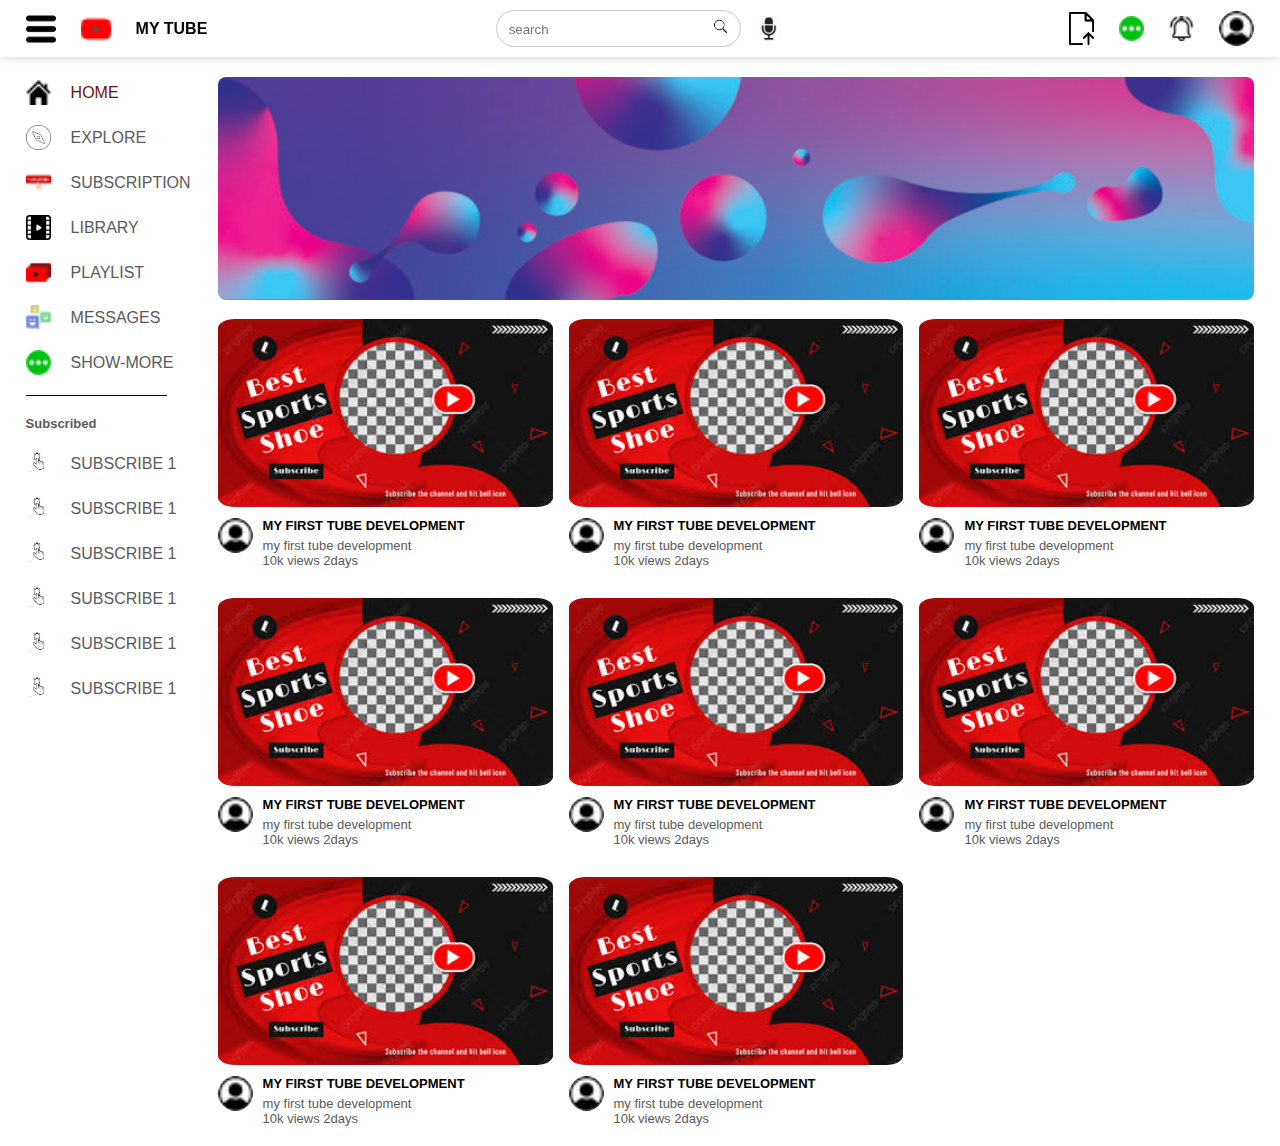
<file: mytube-in/index.html>
<!DOCTYPE html>
<html lang="en">

<head>                                        

    <head charset="utf-8">
        <title>MY TUBE</title>
        <link rel="stylesheet" href="css/styles.css">
    </head>

    <body>
        <nav class="flex-div">
            <div class="nav-left flex-div">
                <img src="images/menu.png" class="menu-icon" alt="menu-icon">
                <img src="images/tubelogo.png" class="logo" alt="logo"><strong>MY TUBE</strong>         
            </div>
            <div class="nav-middle flex-div">
                <div class="search-box">
                    <input type="text" placeholder="search">
                    <img src="images/icons8-search-50.png" alt="search" class="search">
                </div>
                <img src="images/mic.png" alt="mic" class="mic">
            </div>
            <div class="nav-right flex-div">
                <img src="images/fileup.png" alt="file upload">
                <img src="images/more-7680.png" alt="more">
                <img src="images/noti.png" alt="notification">
                <img src="images/user-3295.png" alt="user" class="user-icon">
            </div>
        </nav>
        
        <!--side-bar-->
        <div class="side-bar">
            <div class="short-links">
                <a href=""><img src="images/home-2490.png"><p>HOME</p></a>
                <a href=""><img src="images/exp.png"><p>EXPLORE</p></a>
                <a href=""><img src="images/subscribe-7039.png"><p>SUBSCRIPTION</p></a>
                <a href=""><img src="images/lib.png"><p>LIBRARY</p></a>
                <a href=""><img src="images/youtube-videos-7642.png"><p>PLAYLIST</p></a>
                <a href=""><img src="images/messages.png"><p>MESSAGES</p></a>
                <a href=""><img src="images/more-7680.png" alt="show-more"><p>SHOW-MORE</p></a>
                <hr/>
            </div>
            <div class="subscribe-list">
                <h3>Subscribed</h3>
                <a href=""><img src="images/subscribe.png" alt="subscribe 1"><p>SUBSCRIBE 1</p></a>
                <a href=""><img src="images/subscribe.png" alt="subscribe 1"><p>SUBSCRIBE 1</p></a>
                <a href=""><img src="images/subscribe.png" alt="subscribe 1"><p>SUBSCRIBE 1</p></a>
                <a href=""><img src="images/subscribe.png" alt="subscribe 1"><p>SUBSCRIBE 1</p></a>
                <a href=""><img src="images/subscribe.png" alt="subscribe 1"><p>SUBSCRIBE 1</p></a>
                <a href=""><img src="images/subscribe.png" alt="subscribe 1"><p>SUBSCRIBE 1</p></a>
            </div>
        </div>
        
        <!-- main-content -->
        <div class="main-content">
            <div class="banner">
                <img src="images/banner_top.png" alt="banner">
            </div>
            <div class="list-content">
                <div class="video-lists">
                    <a href="contentvideo.html"><img src="images/thumbnail.png" class="thumbnail"></a>
                    <div class="flex-div">
                        <img src="images/user-3295.png">
                        <div class="video-info">
                          <a href="">MY FIRST TUBE DEVELOPMENT</a>
                          <p>my first tube development</p>
                          <p>10k views 2days</p>
                        </div>
                    </div>                    
                </div>
                <div class="video-lists">
                    <a href=""><img src="images/thumbnail.png" class="thumbnail"></a>
                    <div class="flex-div">
                        <img src="images/user-3295.png">
                        <div class="video-info">
                          <a href="">MY FIRST TUBE DEVELOPMENT</a>
                          <p>my first tube development</p>
                          <p>10k views 2days</p>
                        </div>
                    </div>                   
                </div>
                <div class="video-lists">
                    <a href=""><img src="images/thumbnail.png" class="thumbnail"></a>
                    <div class="flex-div">
                        <img src="images/user-3295.png">
                        <div class="video-info">
                          <a href="">MY FIRST TUBE DEVELOPMENT</a>
                          <p>my first tube development</p>
                          <p>10k views 2days</p>
                        </div>
                    </div>
                    
                </div>
                <div class="video-lists">
                    <a href=""><img src="images/thumbnail.png" class="thumbnail"></a>
                    <div class="flex-div">
                        <img src="images/user-3295.png">
                        <div class="video-info">
                          <a href="">MY FIRST TUBE DEVELOPMENT</a>
                          <p>my first tube development</p>
                          <p>10k views 2days</p>
                        </div>
                    </div>                   
                </div>
                <div class="video-lists">
                    <a href=""><img src="images/thumbnail.png" class="thumbnail"></a>
                    <div class="flex-div">
                        <img src="images/user-3295.png">
                        <div class="video-info">
                          <a href="">MY FIRST TUBE DEVELOPMENT</a>
                          <p>my first tube development</p>
                          <p>10k views 2days</p>
                        </div>
                    </div>    
                </div>
                <div class="video-lists">
                    <a href=""><img src="images/thumbnail.png" class="thumbnail"></a>
                    <div class="flex-div">
                        <img src="images/user-3295.png">
                        <div class="video-info">
                          <a href="">MY FIRST TUBE DEVELOPMENT</a>
                          <p>my first tube development</p>
                          <p>10k views 2days</p>
                        </div>
                    </div>                    
                </div>
                <div class="video-lists">
                    <a href=""><img src="images/thumbnail.png" class="thumbnail"></a>
                    <div class="flex-div">
                        <img src="images/user-3295.png">
                        <div class="video-info">
                          <a href="">MY FIRST TUBE DEVELOPMENT</a>
                          <p>my first tube development</p>
                          <p>10k views 2days</p>
                        </div>
                    </div>                    
                </div>
                <div class="video-lists">
                    <a href=""><img src="images/thumbnail.png" class="thumbnail"></a>
                    <div class="flex-div">
                        <img src="images/user-3295.png">
                        <div class="video-info">
                          <a href="">MY FIRST TUBE DEVELOPMENT</a>
                          <p>my first tube development</p>
                          <p>10k views 2days</p>
                        </div>
                    </div>                   
                </div>
            </div>

        </div>
        <!-- <script type="text/javascript" href="js/index.js"></script> -->
        <script type="text/javascript">
            let menuIcon = document.querySelector(".menu-icon")
            let sideBar = document.querySelector(".side-bar")
            let mainContent = document.querySelector(".main-content")

            menuIcon.addEventListener("click",function() {
            sideBar.classList.toggle("smallSideBar")
            mainContent.classList.toggle("largeContent")
        })
        </script>
                
            

    </body>

</html>
</file>
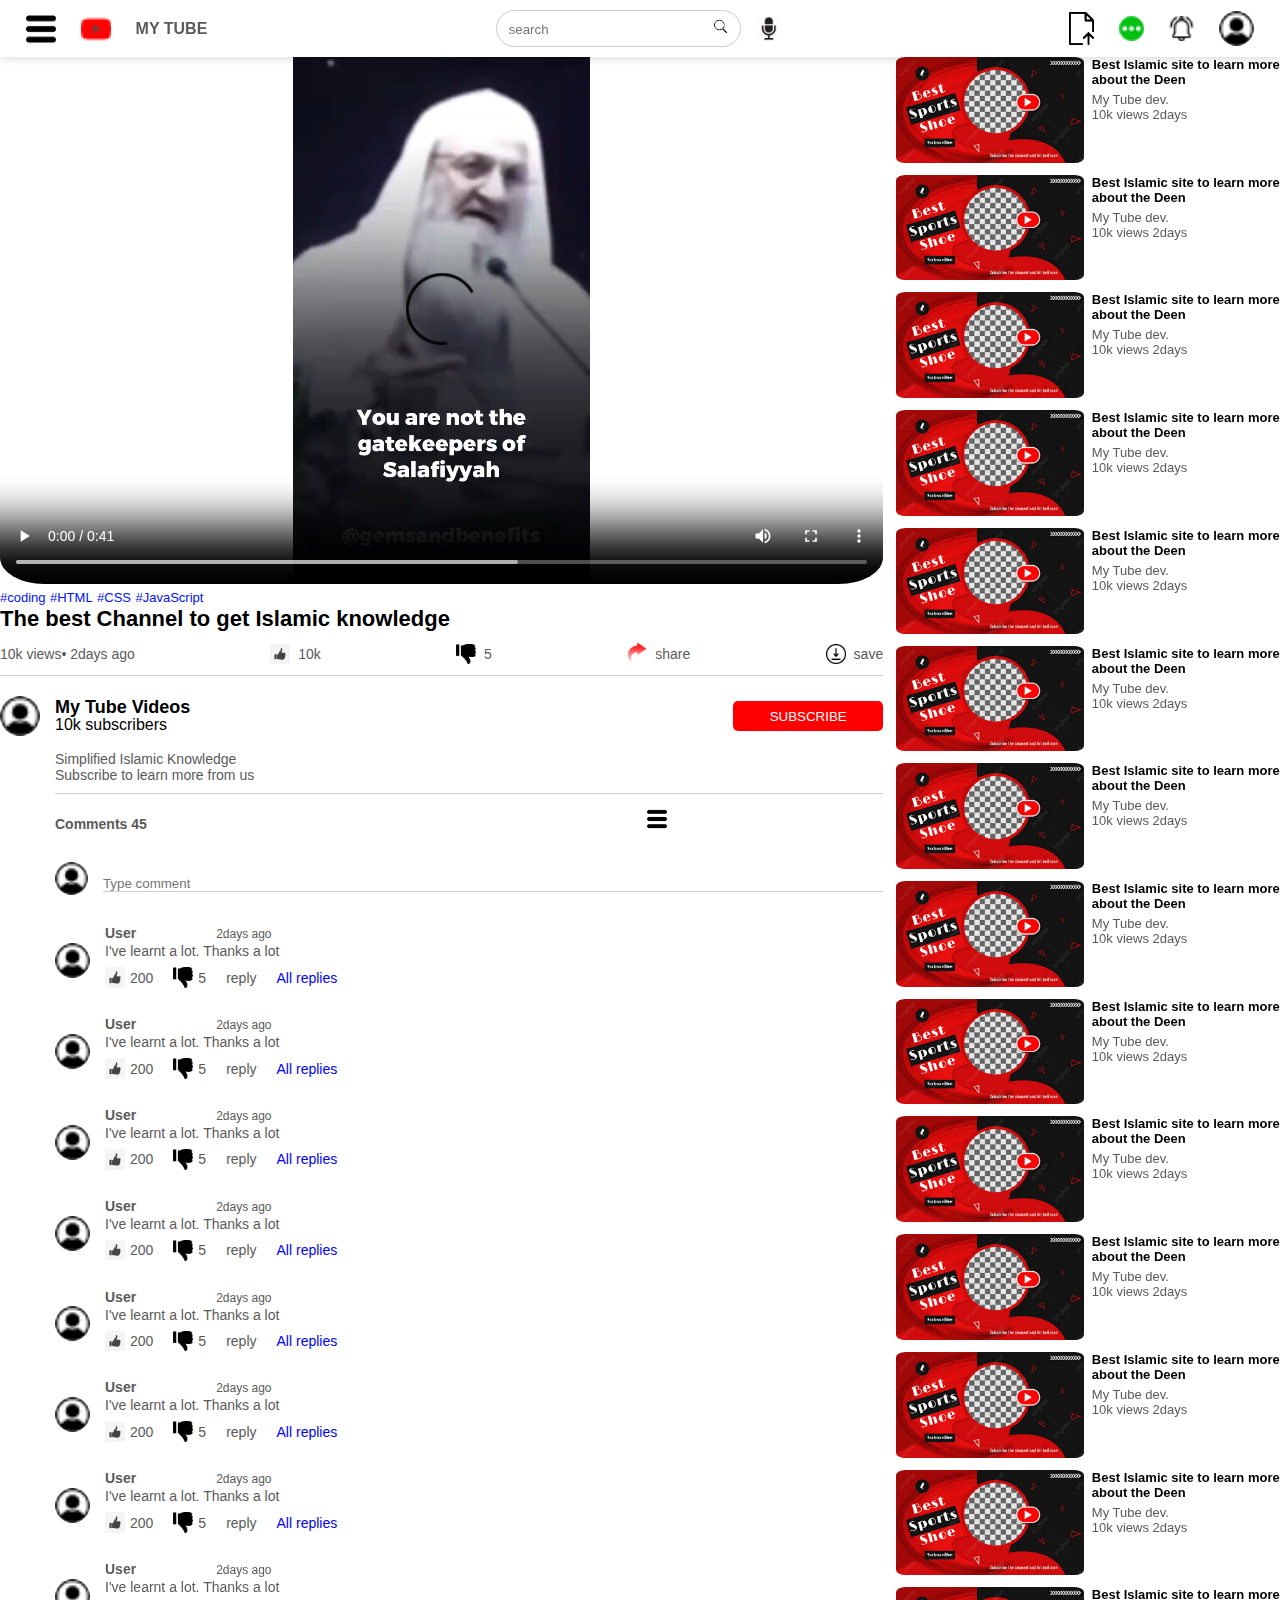
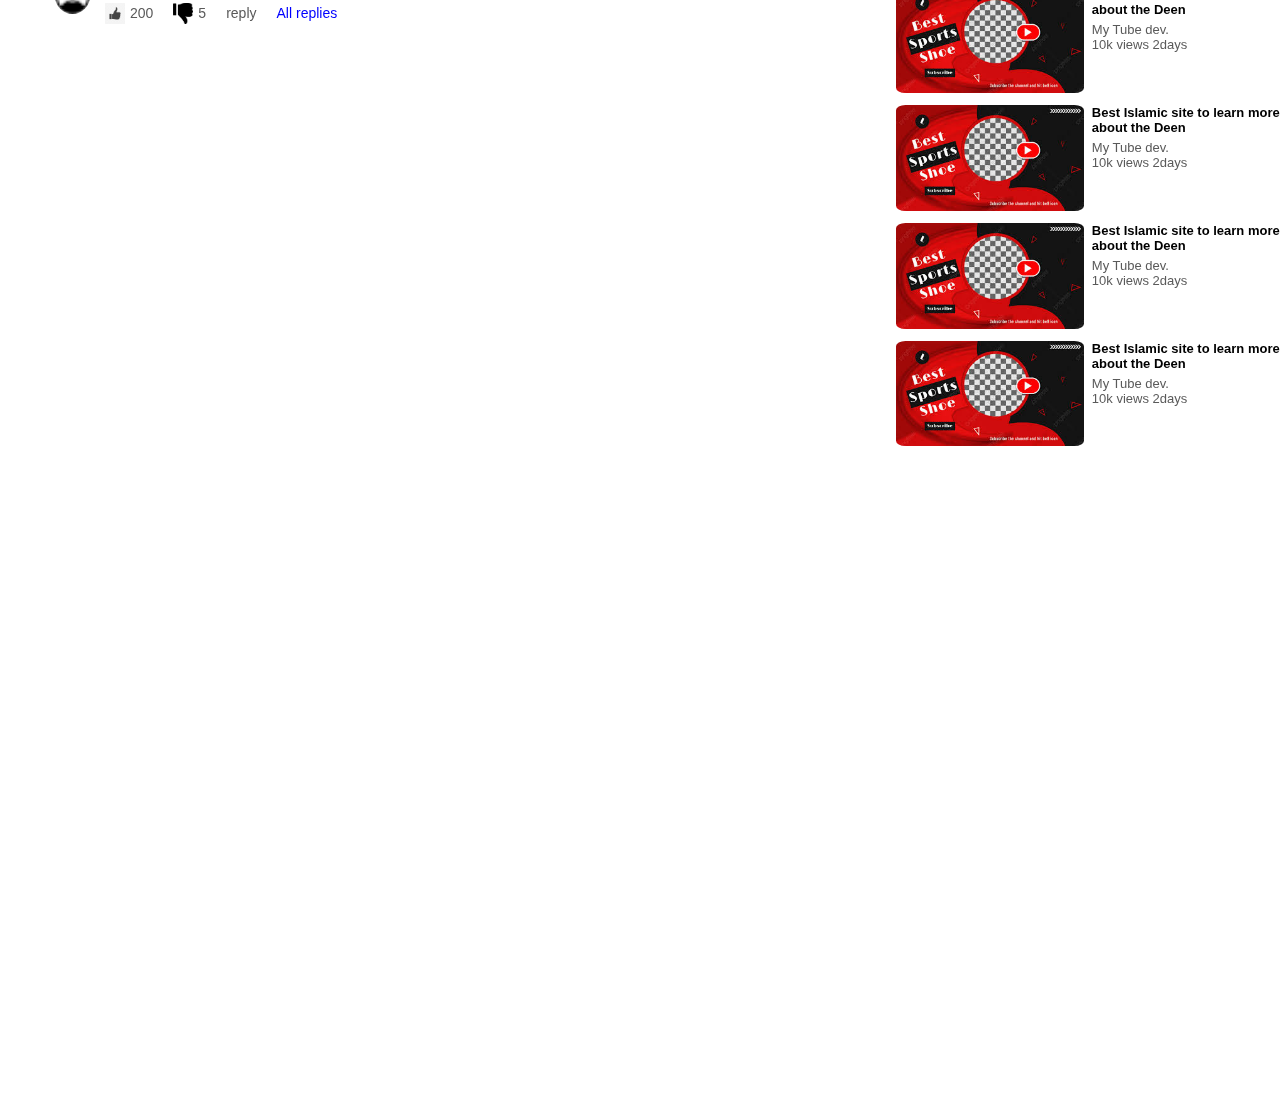
<file: mytube-in/contentvideo.html>
<!DOCTYPE html>
<html>

<head>
    <meta charset="utf-8">
    <meta name="viewport" content="width=device-width, initial-scale=1">
    <title></title>

    <link rel="stylesheet" type="text/css" href="css/styles.css">
</head>

    <body>
        <nav class="flex-div">
            <div class="nav-left flex-div">
                <img src="images/menu.png" class="menu-icon" alt="menu-icon">
                <img src="images/tubelogo.png" class="logo" alt="logo"><strong><a href="index.html">MY TUBE</a></strong>
            </div>
            <div class="nav-middle flex-div">
                <div class="search-box">
                    <input type="text" placeholder="search">
                    <img src="images/icons8-search-50.png" alt="search" class="search">
                </div>
                <img src="images/mic.png" alt="mic" class="mic">
            </div>
            <div class="nav-right flex-div">
                <img src="images/fileup.png" alt="file upload">
                <img src="images/more-7680.png" alt="more">
                <img src="images/noti.png" alt="notification">
                <img src="images/user-3295.png" alt="user" class="user-icon">
            </div>
        </nav>
        <div class="container contentVideo">
            <div class="row">
                <div class="playvideo">
                    <video controls autoplay>
    				    <source src="images/htmlvideo.mp4" type="video/mp4">
    			    </video>
                    <div class="tags">
                        <a href="">#coding</a>
                        <a href="">#HTML</a>
                        <a href="">#CSS</a>
                        <a href="">#JavaScript</a>
                    </div>
                        <h3>The best Channel to get Islamic knowledge</h3>
                        <div class="playVideoInfo">
                            <p>10k views&bull; 2days ago</p>
                            <a href=""><img src="images/like.png">10k</a>
                            <a href=""><img src="images/dislike.png">5</a>
                            <a href=""><img src="images/share.png">share</a>
                            <a href=""><img src="images/save.png">save</a>
                        </div>
                            <hr>
                        <div class="contentOwner">
                            <img src="images/user-3295.png">
                            <div>
                                <p>My Tube Videos</p>
                                <span>10k subscribers</span>
                            </div>
                                <button type="button" id="bTn">SUBSCRIBE</button>
                            </div>
                            <div class="videoDescription">
                                <p>Simplified Islamic Knowledge</p>
                                <p>Subscribe to learn more from us</p>
                                <hr>
                                <h4>Comments 45<span><img src="images/menu.png" class="menu-cn"><span></h4>
                                <div class="addComment">
                                    <img src="images/user-3295.png">
                                    <input type="text" name="" placeholder="Type comment">
                                </div>
                                <div class="inner-cmt">
                                    <div class="oldComment">
                                        <img src="images/user-3295.png">
                                        <div>
                                            <h3>User<span>2days ago</span></h3>
                                            <p>I've learnt a lot. Thanks a lot</p>
                                            <div class="commentAction">
                                            <img src="images/like.png">
                                            <span>200</span>
                                            <img src="images/dislike.png">
                                            <span>5</span>
                                            <span>reply</span>
                                            <a href="#">All replies</a>
                                            </div>
                                        </div>
                                    </div>

                                    <div class="oldComment">
                                        <img src="images/user-3295.png">
                                        <div>
                                            <h3>User<span>2days ago</span></h3>
                                            <p>I've learnt a lot. Thanks a lot</p>
                                            <div class="commentAction">
                                                <img src="images/like.png">
                                                <span>200</span>
                                                <img src="images/dislike.png">
                                                <span>5</span>
                                                <span>reply</span>
                                                <a href="#">All replies</a>
                                            </div>
                                        </div>
                                    </div>
                                    <div class="oldComment">
                                        <img src="images/user-3295.png">
                                        <div>
                                            <h3>User<span>2days ago</span></h3>
                                            <p>I've learnt a lot. Thanks a lot</p>
                                            <div class="commentAction">
                                                <img src="images/like.png">
                                                <span>200</span>
                                                <img src="images/dislike.png">
                                                <span>5</span>
                                                <span>reply</span>
                                                <a href="#">All replies</a>
                                            </div>
                                        </div>
                                    </div>
                                    <div class="oldComment">
                                        <img src="images/user-3295.png">
                                        <div>
                                            <h3>User<span>2days ago</span></h3>
                                            <p>I've learnt a lot. Thanks a lot</p>
                                            <div class="commentAction">
                                                <img src="images/like.png">
                                                <span>200</span>
                                                <img src="images/dislike.png">
                                                <span>5</span>
                                                <span>reply</span>
                                                <a href="#">All replies</a>
                                            </div>
                                        </div>
                                    </div>
                                    <div class="oldComment">
                                        <img src="images/user-3295.png">
                                        <div>
                                            <h3>User<span>2days ago</span></h3>
                                            <p>I've learnt a lot. Thanks a lot</p>
                                            <div class="commentAction">
                                                <img src="images/like.png">
                                                <span>200</span>
                                                <img src="images/dislike.png">
                                                <span>5</span>
                                                <span>reply</span>
                                                <a href="#">All replies</a>
                                            </div>
                                        </div>
                                    </div>
                                    <div class="oldComment">
                                        <img src="images/user-3295.png">
                                        <div>
                                            <h3>User<span>2days ago</span></h3>
                                            <p>I've learnt a lot. Thanks a lot</p>
                                            <div class="commentAction">
                                                <img src="images/like.png">
                                                <span>200</span>
                                                <img src="images/dislike.png">
                                                <span>5</span>
                                                <span>reply</span>
                                                <a href="#">All replies</a>
                                            </div>
                                        </div>
                                    </div>
                                    <div class="oldComment">
                                        <img src="images/user-3295.png">
                                        <div>
                                            <h3>User<span>2days ago</span></h3>
                                            <p>I've learnt a lot. Thanks a lot</p>
                                            <div class="commentAction">
                                                <img src="images/like.png">
                                                <span>200</span>
                                                <img src="images/dislike.png">
                                                <span>5</span>
                                                <span>reply</span>
                                                <a href="#">All replies</a>
                                            </div>
                                        </div>
                                    </div>
                                    <div class="oldComment">
                                        <img src="images/user-3295.png">
                                        <div>
                                            <h3>User<span>2days ago</span></h3>
                                            <p>I've learnt a lot. Thanks a lot</p>
                                            <div class="commentAction">
                                                <img src="images/like.png">
                                                <span>200</span>
                                                <img src="images/dislike.png">
                                                <span>5</span>
                                                <span>reply</span>
                                                <a href="#">All replies</a>
                                            </div>
                                        </div>
                                    </div>
                                </div>
                                </div>
                            </div>

                            <div class="rightSideBar">
                                <div class="sideVideoList">
                                    <a href="" class="smallThumbnail">
                                        <img src="images/thumbnail.png">
                                    </a>
                                    <div class="video-info">
                                            <a href="">Best Islamic site to learn more about the Deen</a>
                                            <p>My Tube dev.</p>
                                            <p>10k views 2days</p>
                                    </div>
                                </div>
                                <div class="sideVideoList">
                                    <a href="" class="smallThumbnail">
                                        <img src="images/thumbnail.png">
                                    </a>
                                    <div class="video-info">
                                            <a href="">Best Islamic site to learn more about the Deen</a>
                                            <p>My Tube dev.</p>
                                            <p>10k views 2days</p>
                                    </div>
                                </div>
                                <div class="sideVideoList">
                                    <a href="" class="smallThumbnail">
                                        <img src="images/thumbnail.png">
                                    </a>
                                    <div class="video-info">
                                            <a href="">Best Islamic site to learn more about the Deen</a>
                                            <p>My Tube dev.</p>
                                            <p>10k views 2days</p>
                                    </div>
                                </div>
                                <div class="sideVideoList">
                                    <a href="" class="smallThumbnail">
                                        <img src="images/thumbnail.png">
                                    </a>
                                    <div class="video-info">
                                            <a href="">Best Islamic site to learn more about the Deen</a>
                                            <p>My Tube dev.</p>
                                            <p>10k views 2days</p>
                                    </div>
                                </div>
                                <div class="sideVideoList">
                                    <a href="" class="smallThumbnail">
                                        <img src="images/thumbnail.png">
                                    </a>
                                    <div class="video-info">
                                            <a href="">Best Islamic site to learn more about the Deen</a>
                                            <p>My Tube dev.</p>
                                            <p>10k views 2days</p>
                                    </div>
                                </div>
                                <div class="sideVideoList">
                                    <a href="" class="smallThumbnail">
                                        <img src="images/thumbnail.png">
                                    </a>
                                    <div class="video-info">
                                            <a href="">Best Islamic site to learn more about the Deen</a>
                                            <p>My Tube dev.</p>
                                            <p>10k views 2days</p>
                                    </div>
                                </div>
                                <div class="sideVideoList">
                                    <a href="" class="smallThumbnail">
                                        <img src="images/thumbnail.png">
                                    </a>
                                    <div class="video-info">
                                            <a href="">Best Islamic site to learn more about the Deen</a>
                                            <p>My Tube dev.</p>
                                            <p>10k views 2days</p>
                                    </div>
                                </div>
                                <div class="sideVideoList">
                                    <a href="" class="smallThumbnail">
                                        <img src="images/thumbnail.png">
                                    </a>
                                    <div class="video-info">
                                            <a href="">Best Islamic site to learn more about the Deen</a>
                                            <p>My Tube dev.</p>
                                            <p>10k views 2days</p>
                                    </div>
                                </div>
                                <div class="sideVideoList">
                                    <a href="" class="smallThumbnail">
                                        <img src="images/thumbnail.png">
                                    </a>
                                    <div class="video-info">
                                            <a href="">Best Islamic site to learn more about the Deen</a>
                                            <p>My Tube dev.</p>
                                            <p>10k views 2days</p>
                                    </div>
                                </div>
                                <div class="sideVideoList">
                                    <a href="" class="smallThumbnail">
                                        <img src="images/thumbnail.png">
                                    </a>
                                    <div class="video-info">
                                            <a href="">Best Islamic site to learn more about the Deen</a>
                                            <p>My Tube dev.</p>
                                            <p>10k views 2days</p>
                                    </div>
                                </div>
                                <div class="sideVideoList">
                                    <a href="" class="smallThumbnail">
                                        <img src="images/thumbnail.png">
                                    </a>
                                    <div class="video-info">
                                            <a href="">Best Islamic site to learn more about the Deen</a>
                                            <p>My Tube dev.</p>
                                            <p>10k views 2days</p>
                                    </div>
                                </div>
                                <div class="sideVideoList">
                                    <a href="" class="smallThumbnail">
                                        <img src="images/thumbnail.png">
                                    </a>
                                    <div class="video-info">
                                            <a href="">Best Islamic site to learn more about the Deen</a>
                                            <p>My Tube dev.</p>
                                            <p>10k views 2days</p>
                                    </div>
                                </div>
                                <div class="sideVideoList">
                                    <a href="" class="smallThumbnail">
                                        <img src="images/thumbnail.png">
                                    </a>
                                    <div class="video-info">
                                            <a href="">Best Islamic site to learn more about the Deen</a>
                                            <p>My Tube dev.</p>
                                            <p>10k views 2days</p>
                                    </div>
                                </div>
                                <div class="sideVideoList">
                                    <a href="" class="smallThumbnail">
                                        <img src="images/thumbnail.png">
                                    </a>
                                    <div class="video-info">
                                            <a href="">Best Islamic site to learn more about the Deen</a>
                                            <p>My Tube dev.</p>
                                            <p>10k views 2days</p>
                                    </div>
                                </div>
                                <div class="sideVideoList">
                                    <a href="" class="smallThumbnail">
                                        <img src="images/thumbnail.png">
                                    </a>
                                    <div class="video-info">
                                            <a href="">Best Islamic site to learn more about the Deen</a>
                                            <p>My Tube dev.</p>
                                            <p>10k views 2days</p>
                                    </div>
                                </div>
                                <div class="sideVideoList">
                                    <a href="" class="smallThumbnail">
                                        <img src="images/thumbnail.png">
                                    </a>
                                    <div class="video-info">
                                            <a href="">Best Islamic site to learn more about the Deen</a>
                                            <p>My Tube dev.</p>
                                            <p>10k views 2days</p>
                                    </div>
                                </div>
                                <div class="sideVideoList">
                                    <a href="" class="smallThumbnail">
                                        <img src="images/thumbnail.png">
                                    </a>
                                    <div class="video-info">
                                            <a href="">Best Islamic site to learn more about the Deen</a>
                                            <p>My Tube dev.</p>
                                            <p>10k views 2days</p>
                                    </div>
                                </div>
                                    
                            </div>             
                                                                    
                                                    
    <script type="text/javascript" src="js/index.js"></script>
                                                

</html>
</file>
<file: mytube-in/css/styles.css>
* {
    margin: 0;
    padding: 0;
    font-family: sans-serif;
    box-sizing: border-box;
}

a {
    text-decoration: none;
    color: #5a5a5a;
}

img {
    cursor: pointer;
}

.flex-div {
    display: flex;
    align-items: center;
}

nav {
    padding: 10px 2%;
    justify-content: space-between;
    box-shadow: 0 0 10px rgba(0, 0, 0, 0.2);
    background-color: white;
    position: sticky;
    top: 0;
    z-index: 10;
}

.nav-right img {
    width: 25px;
    margin-right: 25px;
}

.nav-left img {
    margin-right: 25px;
}

.nav-right .user-icon {
    width: 35px;
    border-radius: 50%;
    margin-right: 0;
}

.nav-left .menu-icon {
    width: 30px;
    margin-right: 25px;
}

.nav-left .logo {
    width: 30px;
}

.nav-middle .mic {
    width: 25px;
}

.nav-middle .search {
    width: 25px;
}

.nav-middle .search-box {
    border: 1px solid #ccc;
    margin-right: 15px;
    padding: 8px 12px;
    border-radius: 25px;
}

.nav-middle .search-box input {
    width: 200px;
    border: 0;
    outline: 0;
    background: transparent;
}

.nav-middle .search-box img {
    width: 15px;
}

.side-bar {
    background: #fff;
    width: 15%;
    height: 100vh;
    position: fixed;
    top: 0;
    padding-left: 2%;
    padding-top: 80px;
}

.short-links a img {
    width: 25px;
    margin-right: 20px;
}

.short-links a {
    display: flex;
    align-items: center;
    margin-bottom: 20px;
    width: fit-content;
    flex-wrap: wrap;
}

.side-bar hr {
    border: 0;
    height: 1px;
    background: black;
    width: 85%;
}

.short-links a:first-child {
    color: #790e0a;
}

.subscribe-list h3 {
    font-size: 13px;
    margin: 20px 0;
    color: #5a5a5a;
}

.subscribe-list a {
    display: flex;
    align-items: center;
    margin-bottom: 20px;
    width: fit-content;
    flex-wrap: wrap;
}

.subscribe-list a img {
    width: 25px;
    margin-right: 20px;
}

.smallSideBar {
    width: 5%;
}

.smallSideBar a p {
    display: none;
}

.smallSideBar h3 {
    display: none;
}

.smallSideBar hr {
    width: 50%;
    margin-bottom: 25px;
}

.largeContent {
    padding-left: 7%;
}

.main-content {
    background: f9f9f9;
    padding-left: 17%;
    padding-right: 2%;
    padding-top: 20px;
    padding-bottom: 20px;
}

.banner {
    width: 100%;
}

.banner img {
    width: 100%;
    border-radius: 8px;
}

.video-lists .thumbnail {
    width: 100%;
    border-radius: 5%;
}

.list-content {
    display: grid;
    grid-template-columns: repeat(auto-fit, minmax(250px, 1fr));
    grid-column-gap: 16px;
    grid-row-gap: 30px;
    margin-top: 15px;
}

.video-lists .flex-div {
    align-items: flex-start;
    margin-top: 7px;
}

.video-lists .flex-div img {
    width: 35px;
    margin-right: 10px;
    border-radius: 50%;
}

.video-info {
    color: #5a5a5a;
    font-size: 13px;
}

.video-info a {
    color: #000;
    font-weight: 600;
    display: block;
    margin-bottom: 5px;
}

@media (max-width: 900px) {
    .menu-icon {
        display: none;
    }
    .side-bar {
        display: none;
    }
    .main-content,
    .largeContent {
        padding-left: 5%;
    }
    .nav-right img {
        display: none;
    }
    .nav-right .user-icon {
        display: block;
        width: 30px;
    }
    .nav-middle .search-box input {
        width: 50px;
    }
    .nav-middle .mic {
        display: none;
    }
    .logo {
        width: 90px;
    }
}

.container .contentVideo {
    padding-left: 2%;
}

.row {
    display: flex;
    justify-content: space-between;
    flex-wrap: wrap;
}

.playvideo {
    flex-basis: 69%;
}

.rightSideBar {
    flex-basis: 30%;
}

.playvideo video {
    width: 100%;
    border-radius: 5%;
    height:  20%;
}

.sideVideoList {
    display: flex;
    justify-content: space-between;
    margin-bottom: 8px;
}

.sideVideoList img {
    width: 100%;
    border-radius: 5%;
}

.sideVideoList .smallThumbnail {
    flex-basis: 49%;
}

.sideVideoList .video-info {
    flex-basis: 49%;
}

.playvideo .tags a {
    color: #000fff;
    font-size: 13px;
}
.playvideo h3 {
    font-weight: 600;
    font-size: 22px;
}

.playvideo .playVideoInfo {
    display: flex;
    align-items: center;
    justify-content: space-between;
    flex-wrap: wrap;
    margin-top: 10px;
    font-size: 14px;
    color: #5a5a5a;
}
.playvideo .playVideoInfo a img {
    width: 20px;
    margin-right: 8px;
}

.playvideo .playVideoInfo a {
    display: inline-flex;
    align-items: center;
    margin-left: 15px;
}

.playvideo hr {
    border: 0;
    height: 1px;
    background: #ccc;
    margin: 10px 0;
}

.contentOwner {
    display: flex;
    align-items: center;
    margin-top: 20px;
}

.contentOwner div {
    flex: 1;
    line-height: 18px;
}

.contentOwner img {
    width: 40px;
    border-radius: 50%;
    margin-right: 15px;
}

.contentOwner div p {
    color: black;
    font-weight: 600;
    font-size: 18px;
}

#bTn {
    background: red;
    color: white;
    width: 150px;
    height: 30px;
    border-radius: 5px;
    padding: 8px 30px;
    border: 0;
    outline: 0;
}

.videoDescription {
    padding-left: 55px;
    margin: 15px 0px;
}

.videoDescription {
    font-size: 14px;
    margin-bottom: 5px;
    color: #5a5a5a;
}

.videoDescription h4 {
    font-size: 14px;
    color: #5a5a5a;
    margin-top: 15px;
}

.addComment {
    display: flex;
    align-items: center;
    margin: 30px 0;
}

.addComment img {
    width: 35px;
    border-radius: 50%;
    margin-right: 15px;
}

.addComment input{
    border:  0;
    outline: 0;
    border-bottom: 1px solid #ccc;
    width: 100%;
    padding-top: 10px;
    background: transparent;
}

.oldComment {
    display: flex;
    align-items: center;
    margin: 20px 0;
}

.oldComment img {
    width: 35px;
    border-radius: 50%;
    margin-right: 15px;
}

.oldComment h3 {
    font-size: 14px;
    margin-bottom: 2px;
}

.oldComment h3 span {
    font-size: 12px;
    color: #5a5a5a;
    font-weight: 500;
    margin-left: 80px;
}

.oldComment .commentAction {
    display: flex;
    align-items: center;
    margin: 8px 0;
    font-size: 14px;
}

.oldComment .commentAction img {
    border-radius: 0;
    width: 20px;
    margin-right: 5px;
}

.oldComment .commentAction span {
    margin-right: 20px;
    color: #5a5a5a;
}

.oldComment .commentAction a {
    color: #0000ff;
}

@media(max-width: 900px){
    .playvideo {
        flex-basis: 100%;
    }
    .rightSideBar {
        flex-basis: 100%;
    }
    .container .contentVideo {
        padding-left: 5%;
    }
    .videoDescription {
        padding-left: 0;
    }
    .playvideo .playVideoInfo {
        margin-left: 0;
        margin-top: 15px;
        margin-right: 15px;
    }
}
.menu-cn {
    width: 20px;
    margin-left: 500px;
}

.hideContent {
    display: none;
}

.hideContent h3 span {
    display: none;
}

.hideContent p {
    display: none;
}

.hideContent img a {
    display: none;
}

.videoDescription hr {
    width: 100%;
}
</file>
